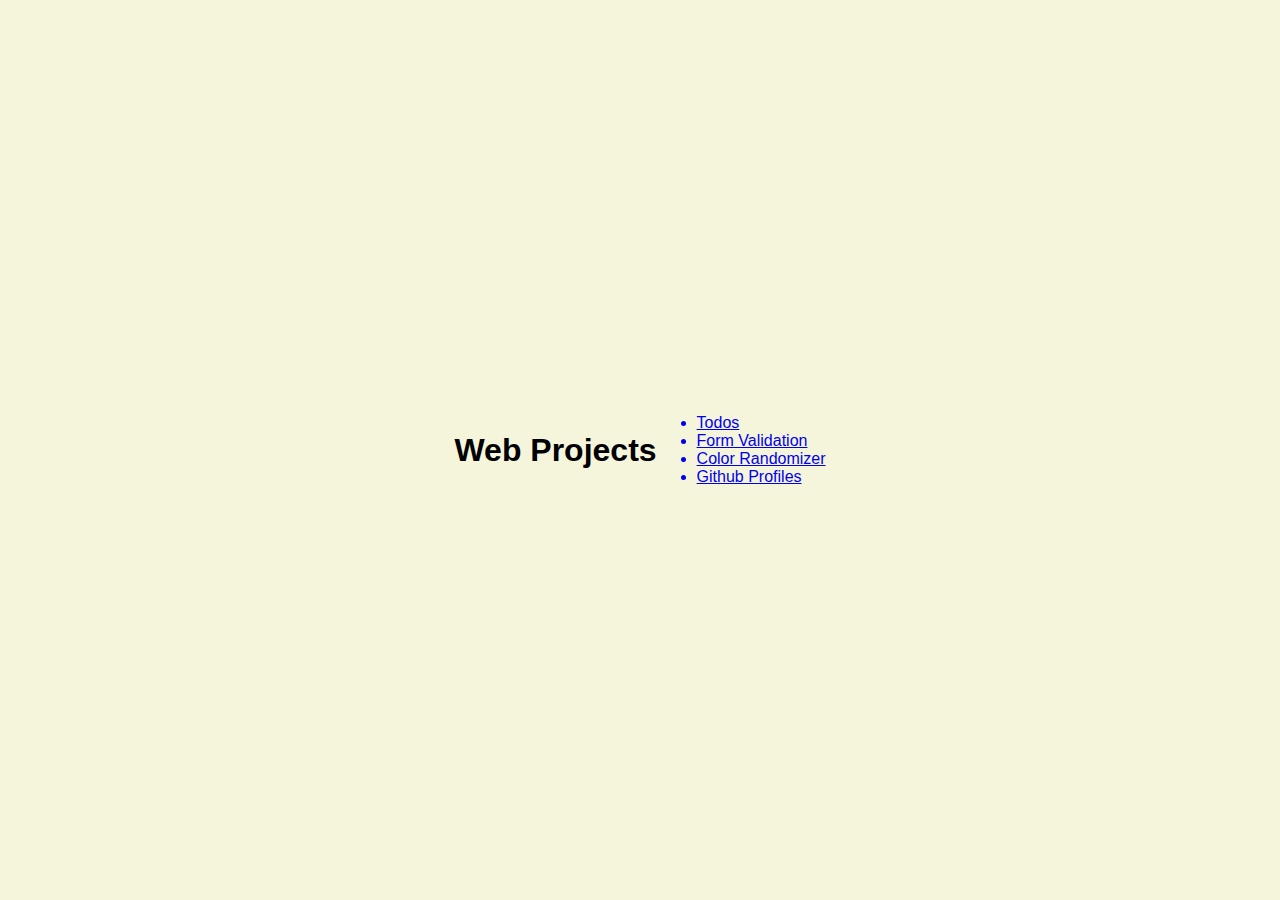
<file: index.html>
<!DOCTYPE html>
<html lang="en">
<head>
    <meta charset="UTF-8">
    <meta name="viewport" content="width=device-width, initial-scale=1.0">
    <title>Web Projects</title>
    <link rel="stylesheet" href="style.css">
</head>
<body>
    <h1>Web Projects</h1>
    <br>
    <ul>
        <a href="Todo/index.html"><li> Todos</li></a>
        <a href="FormValidation/index.html"><li>Form Validation</li></a>
        <a href="ColorRandomizer/index.html"><li>Color Randomizer</li></a>
        <a href="GithubProfiles/index.html"><li>Github Profiles</li></a>
    </ul>
</body>
</html>
</file>
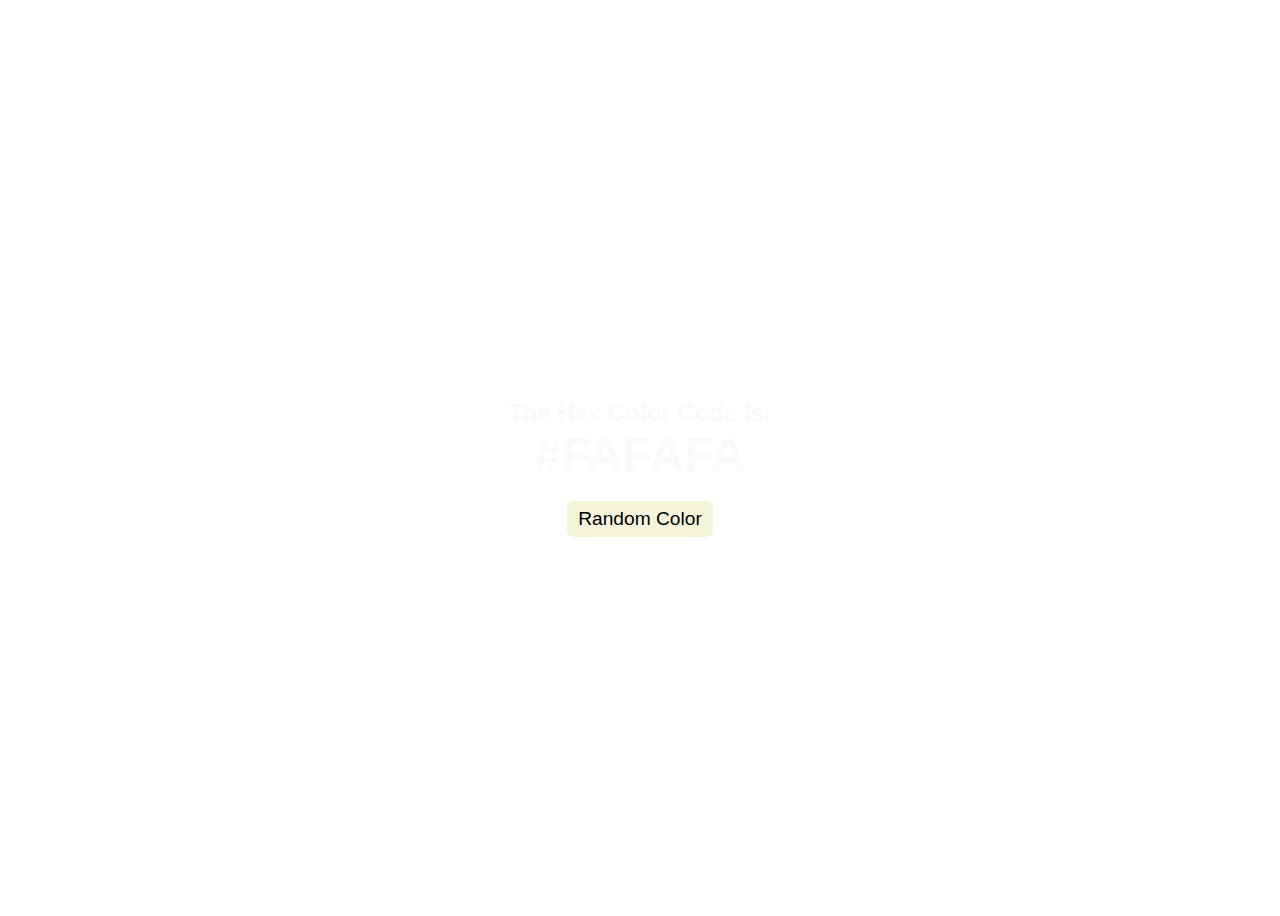
<file: ColorRandomizer/index.html>
<!DOCTYPE html>
<html>
    <head>
        <meta charset="utf-8">
        <meta http-equiv="X-UA-Compatible" content="IE=edge">
        <title></title>
        <meta name="description" content="">
        <meta name="viewport" content="width=device-width, initial-scale=1">
        <link rel="stylesheet" href="style.css">
    </head>
    <body>
        <div class="container">
            <h2 class = "hexColor">The hex color code is: <br>
                <span class ="hex"></span></h2>
            <button type="button" class ="hexBtn">Random Color</button>
        </div>
    </body>
    <script src="script.js"></script>
</html>
</file>
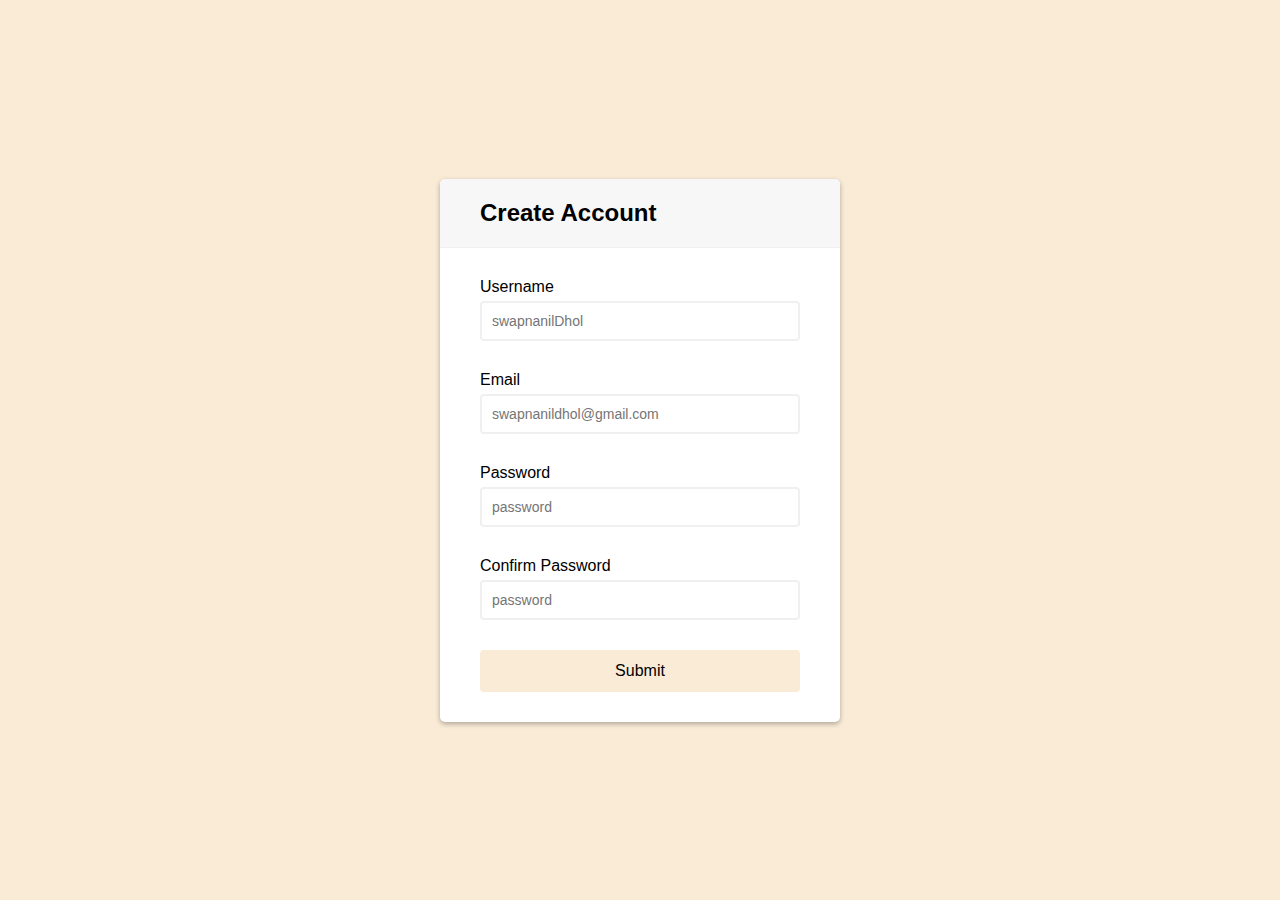
<file: FormValidation/index.html>
<!DOCTYPE html>
<html>
    <head>
        <meta charset="utf-8">
        <meta http-equiv="X-UA-Compatible" content="IE=edge">
        <title>Form Validation</title>
        <meta name="description" content="">
        <meta name="viewport" content="width=device-width, initial-scale=1">
        <link rel="stylesheet" href="style.css">
        
    </head>
    <body>

        <div class="container">
            
            <div class="header">
                <h2>Create Account</h2>
            </div>

            <form class = "form" id="form">
                <div class="form-control">
                    <label for ="username">Username</label>
                    <input type = "text" placeholder="swapnanilDhol" id = "username"/>
                    <small>Error Message</small>
                </div>

                <div class="form-control">
                    <label for = "email">Email</label>
                    <input type = "email" placeholder="swapnanildhol@gmail.com" id = "email"/>
                    <small>Error Message</small>
                </div>

                <div class="form-control">
                    <label for = "password">Password</label>
                    <input type = "password" placeholder="password" id = "password"/>
                    <small>Error Message</small>
                </div>

                <div class="form-control">
                    <label>Confirm Password</label>
                    <input type = "password" placeholder="password" id = "password2"/>
                    <small>Error Message</small>
                </div>
                <button> Submit </button>
            </form>


        </div>
        
    </body>
    <script src="script.js"></script>
    
</html>
</file>
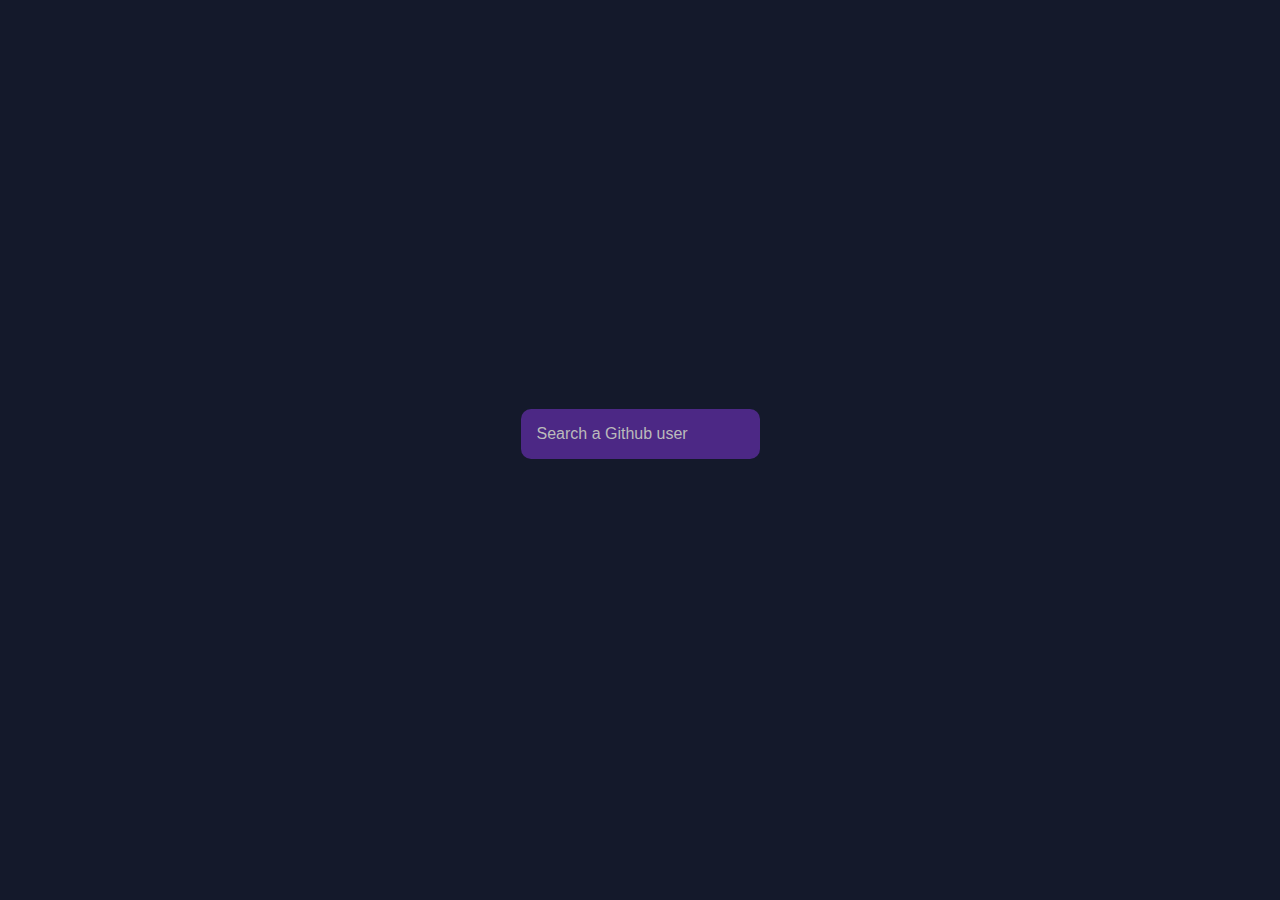
<file: GithubProfiles/index.html>
<!DOCTYPE html>
<html>
    <!-- Project to learn how to fetch data from an API URL -->
    <head>
        <meta charset="utf-8">
        <meta http-equiv="X-UA-Compatible" content="IE=edge">
        <title>Github Profile</title>
        <meta name="description" content="Project to learn how to fetch data from an API URL">
        <meta name="viewport" content="width=device-width, initial-scale=1">
        <link rel="stylesheet" href="style.css">
    </head>
    <body>
        <form id ="form">
            <input type="text" id="search" placeholder="Search a Github user"/>
        </form>
        <main id ="main"></main>
    </body>
    <script src="script.js"></script>
</html>
</file>
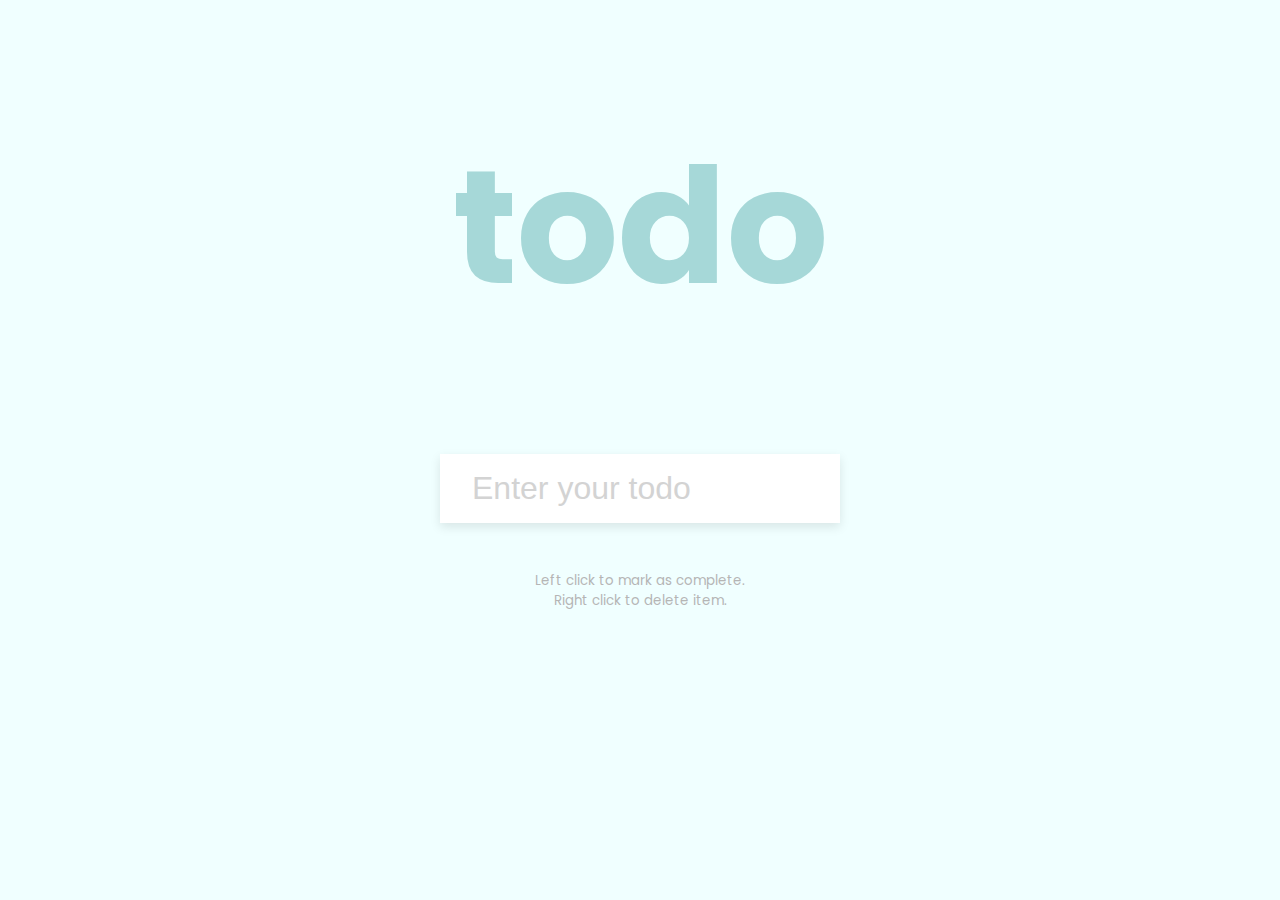
<file: Todo/index.html>
<!DOCTYPE html>
    <head>
        <meta charset="utf-8">
        <title>Todo App</title>
        <meta name="description" content="A web todo list app">
        <meta name="viewport" content="width=device-width, initial-scale=1">
        <link rel="stylesheet" href="style.css">
        <script src="script.js" defer></script>
    </head>
    <body>
        <h1>todo</h1>
        <form id="form">
            <input type="text", 
            id="input", 
            class="input", 
            placeholder="Enter your todo" />
            <ul class="todos", id = "todos">
            </ul>
        </form>
        <small>Left click to mark as complete. <br>
        Right click to delete item.</small>
    </body>
    
</html>
</file>
<file: style.css>
* {
    box-sizing: border-box;
}

body {
    font-family: Arial, Helvetica, sans-serif;
    background-color: beige;
    display: flex;
    align-items: center;
    justify-content: center;
    min-height: 100vh;
    margin: 0;
}

h1 {
    font-family: Arial, Helvetica, sans-serif;
}
</file>
<file: ColorRandomizer/style.css>
body {
    font-family: Arial, Helvetica, sans-serif;
    min-height: 100vh;
    display: flex;
    align-items: center;
    justify-content: center;
    color: #fafafa;
}

.container {
    text-align: center;
}

.hexColor {
    text-transform: capitalize;
}

.hex {
    font-size: 3rem;
}

.hexBtn {
    color: #000;
    background-color: beige;
    border: 3px solid beige;
    border-radius: 7px;
    padding: 0.25rem 0.5rem;
    cursor: pointer;
    outline: none;
    font-size: 1.2rem;
    text-transform: capitalize;
}

.hexBtn:hover {
    background-color: sandybrown;
}
@media (prefers-color-scheme: dark) {
    body {
        background-color: #14192b;
    }
    h2 {
        color: #ffffff;
    }
    .hex {
        color: #ffff;
    }
  }
</file>
<file: FormValidation/style.css>
h2{
    font-family: Arial, Helvetica, sans-serif;
}

* {
    box-sizing: border-box;
}
body {
    background-color: antiquewhite;
    display: flex;
    align-items: center;
    justify-content: center;
    min-height: 100vh;
    margin: 0;
}

.container {
    background-color: white;
    border-radius: 5px;
    box-shadow: 0 2px 5px rgba(0,0,0,0.3);
    overflow: hidden;
    width: 400px;
    max-width: 100%;
}

.header {
    background-color: #f7f7f7;
    border-bottom: 1px solid #f0f0f0;
    padding: 20px 40px;
}

.header h2 {
    margin: 0;
}

.form {
    padding: 30px 40px;
}

.form-control {
    margin-bottom: 10px;
    padding-bottom: 20px;
    position: relative;
}

.form-control label {
    display: inline-block;
    margin-bottom: 5px;
    font-family: Arial, Helvetica, sans-serif;
}

.form-control input {
    border: 2px solid #f0f0f0;
    border-radius: 4px;
    display: block;
    font-size: 14px;
    padding: 10px;
    width: 100%;
}

.form-control.success input {
    border-color: green;
}

.form-control.error input {
    border-color: red;
}

.form-control i {
    position: absolute;
    top: 40px;
    right: 10px;
    visibility: hidden;
}


.form-control small {
    visibility: hidden;
    position: absolute;
    bottom: 0;
    left: 0;
}

.form-control.error small {
    color: red;
    visibility: visible;
    font-family: Arial, Helvetica, sans-serif;
}

.form button {
    background-color: antiquewhite;
    border: 2px solid antiquewhite;
    color: #000;
    display: block;
    font-family: Arial, Helvetica, sans-serif;
    font-size: medium;
    border-radius: 4px;
    padding: 10px;
    width: 100%;
}
</file>
<file: GithubProfiles/style.css>
* {
    font-family: Arial, Helvetica, sans-serif;
    box-sizing: border-box;
}

body {
    background-color: #14192b;
    margin: 0;
    display: flex;
    flex-direction: column;
    align-items: center;
    justify-content: center;
    min-height: 100vh;
    
}

input {
    background-color: #4c2885;
    border-radius: 10px;
    border: none;
    color: white;
    font-family: inherit;
    font-size: 1rem;
    padding: 1rem;
    margin-bottom: 2rem;
    max-width: 100%;
}

input::placeholder {
    color: #bbb;
}

input:focus {
    outline: none;
}

.card {
    background-color: #3b3066;
    border-radius: 20px;
    display: flex;
    padding: 3rem;
    max-width: 800px;
}

.img-container {
    display: flex;
    align-items: center;
    justify-content: center;
}

.avatar {
    border: 10px solid #2a2a72;
    border-radius: 50%;
    width: 150px;
    height: 150px;
}

.userInfo {
    color: white;
    margin-left: 2rem;
}

.userInfo h2 {
    margin-top: 0;
}

.userInfo ul{
    display: flex;
    justify-content: space-between;
    list-style-type: none;
    padding: 0;
    max-width: 400px;
}

.userInfo ul li{
    display: flex;
    align-items: center;
}

.userInfo ul li strong {
    font-size: 0.9rem;
    margin-left: 0.5rem;
}

.repo {
    background-color: orange;
    border-radius: 5px;
    display: inline-block;
    color: white;
    font-size: 0.9rem;
    padding: 0.25rem 0.5rem;
    padding: 0.25rem 0.5rem;
    margin-right: 0.5rem;
    margin-bottom: 0.5rem;
    text-decoration: none;
}
</file>
<file: Todo/style.css>
@import url('https://fonts.googleapis.com/css2?family=Poppins:wght@200;400;600&display=swap');

* {
    box-sizing: border-box;
}

body {
    display: flex;
    align-items: center;
    justify-content: center;
    flex-direction: column;
    background-color: azure;
    font-family: "Poppins", sans-serif;
    margin: 0;
}

h1 {
    color: teal;
    opacity: 0.3;
    font-size: 10rem;
    text-align: center;
}

form {
    /* margin: auto; */
    max-width: 100%;
    width: 400px;
    box-shadow: 0 4px 10px rgba(0,0,0,0.1);
    vertical-align: auto;
}

.input {
    border: none;
    font-size: 2rem;
    padding: 1rem 2rem;
    width: 100%;
    display: block;
}

.input::placeholder {
    color: lightgray;
}

.todos {
    background-color: white;
    padding: 0;
    margin: 0;
    list-style: none;
}

.todos li {
    border-top: 1px sold #e5e5e5;
    font-size: 1.5rem;
    cursor: pointer;
    padding: 1rem 2rem;
}

.todos li.completed {
    color: #b5b5b5;
    text-decoration: line-through;
    
}

small {
    margin-top: 3rem;
    color: #b5b5b5;
    text-align: center;
}
</file>
